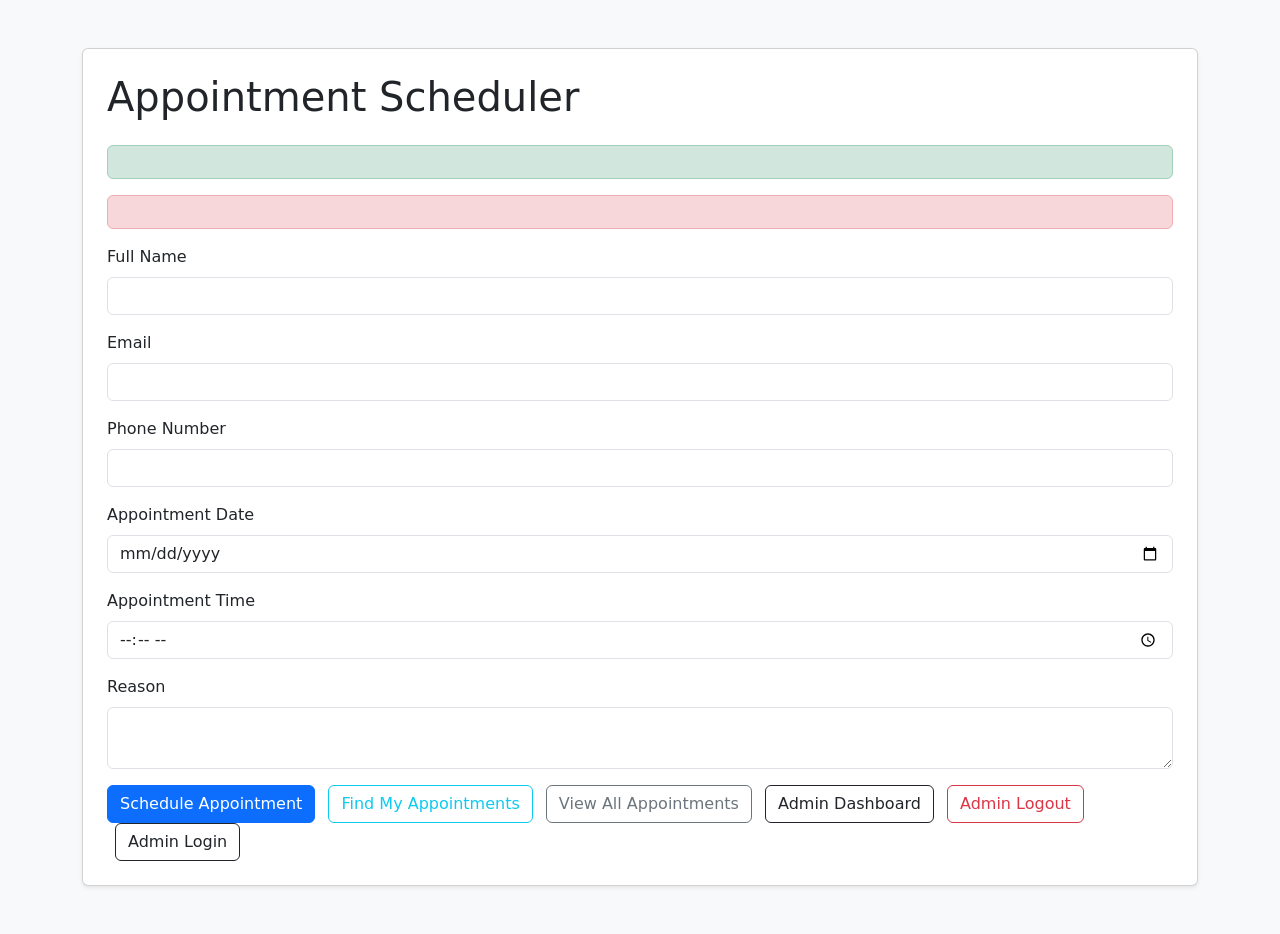
<file: src/main/resources/templates/index.html>
<!DOCTYPE html>
<html xmlns:th="http://www.thymeleaf.org">
<head>
    <title>Appointment Scheduler</title>
    <meta charset="UTF-8">
    <meta name="viewport" content="width=device-width, initial-scale=1">
    <link href="https://cdn.jsdelivr.net/npm/bootstrap@5.3.3/dist/css/bootstrap.min.css" rel="stylesheet">
    <link rel="stylesheet" th:href="@{/css/styles.css}">
</head>
<body class="bg-light">
<div class="container py-5">
    <div class="card shadow-sm">
        <div class="card-body p-4">
            <h1 class="mb-4">Appointment Scheduler</h1>

            <div th:if="${successMessage}" class="alert alert-success" th:text="${successMessage}"></div>
            <div th:if="${errorMessage}" class="alert alert-danger" th:text="${errorMessage}"></div>

            <form th:action="@{/schedule}" th:object="${appointment}" method="post">
                <div class="mb-3">
                    <label class="form-label">Full Name</label>
                    <input type="text" th:field="*{fullName}" class="form-control">
                    <div class="text-danger" th:if="${#fields.hasErrors('fullName')}" th:errors="*{fullName}"></div>
                </div>

                <div class="mb-3">
                    <label class="form-label">Email</label>
                    <input type="email" th:field="*{email}" class="form-control">
                    <div class="text-danger" th:if="${#fields.hasErrors('email')}" th:errors="*{email}"></div>
                </div>

                <div class="mb-3">
                    <label class="form-label">Phone Number</label>
                    <input type="text" th:field="*{phoneNumber}" class="form-control">
                    <div class="text-danger" th:if="${#fields.hasErrors('phoneNumber')}" th:errors="*{phoneNumber}"></div>
                </div>

                <div class="mb-3">
                    <label class="form-label">Appointment Date</label>
                    <input type="date" th:field="*{appointmentDate}" class="form-control" id="appointmentDate">
                    <div class="text-danger" th:if="${#fields.hasErrors('appointmentDate')}" th:errors="*{appointmentDate}"></div>
                </div>

                <div class="mb-3">
                    <label class="form-label">Appointment Time</label>
                    <input type="time" th:field="*{appointmentTime}" class="form-control">
                    <div class="text-danger" th:if="${#fields.hasErrors('appointmentTime')}" th:errors="*{appointmentTime}"></div>
                </div>

                <div class="mb-3">
                    <label class="form-label">Reason</label>
                    <textarea th:field="*{reason}" class="form-control"></textarea>
                    <div class="text-danger" th:if="${#fields.hasErrors('reason')}" th:errors="*{reason}"></div>
                </div>

                <button type="submit" class="btn btn-primary">Schedule Appointment</button>
                <a href="/my-appointments" class="btn btn-outline-info ms-2">Find My Appointments</a>

                <span th:if="${isAdmin != null and isAdmin}">
                    <a href="/appointments" class="btn btn-outline-secondary ms-2">View All Appointments</a>
                    <a href="/admin" class="btn btn-outline-dark ms-2">Admin Dashboard</a>
                    <a href="/admin/logout" class="btn btn-outline-danger ms-2">Admin Logout</a>
                </span>

                <span th:if="${isAdmin == null or !isAdmin}">
                    <a href="/admin-login" class="btn btn-outline-dark ms-2">Admin Login</a>
                </span>
            </form>
        </div>
    </div>
</div>
<script>
    const today = new Date().toISOString().split('T')[0];
    document.getElementById('appointmentDate').setAttribute('min', today);
</script>
</body>
</html>
</file>
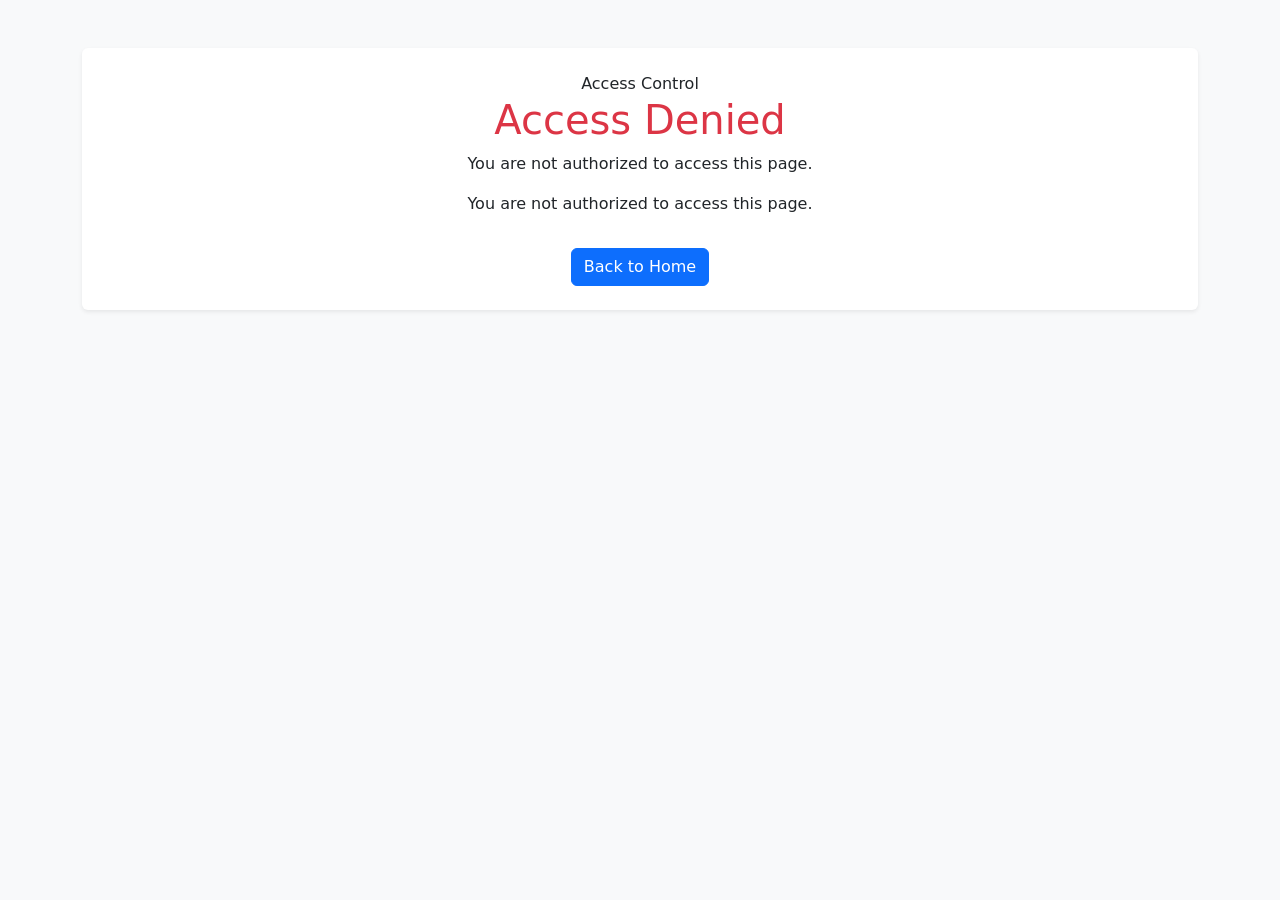
<file: src/main/resources/templates/access-denied.html>
<!DOCTYPE html>
<html xmlns:th="http://www.thymeleaf.org">
<head>
    <title>Access Denied</title>
    <meta charset="UTF-8">
    <meta name="viewport" content="width=device-width, initial-scale=1">
    <link rel="stylesheet" th:href="@{/css/styles.css}">
    <link
            href="https://cdn.jsdelivr.net/npm/bootstrap@5.3.3/dist/css/bootstrap.min.css"
            rel="stylesheet">
</head>
<body class="bg-light">
<div class="container py-5">
    <div class="card shadow-sm border-0">
        <div class="card-body p-4 text-center">
            <div class="text-center">
                <div class="brand-badge">Access Control</div>
                <h1 class="page-title text-danger mb-2">Access Denied</h1>
                <p class="page-subtitle" th:text="${errorMessage}">You are not authorized to access this page.</p>
            </div>

            <p th:text="${errorMessage}">You are not authorized to access this page.</p>
            <a href="/" class="btn btn-primary mt-3">Back to Home</a>
        </div>
    </div>
</div>
</body>
</html>
</file>
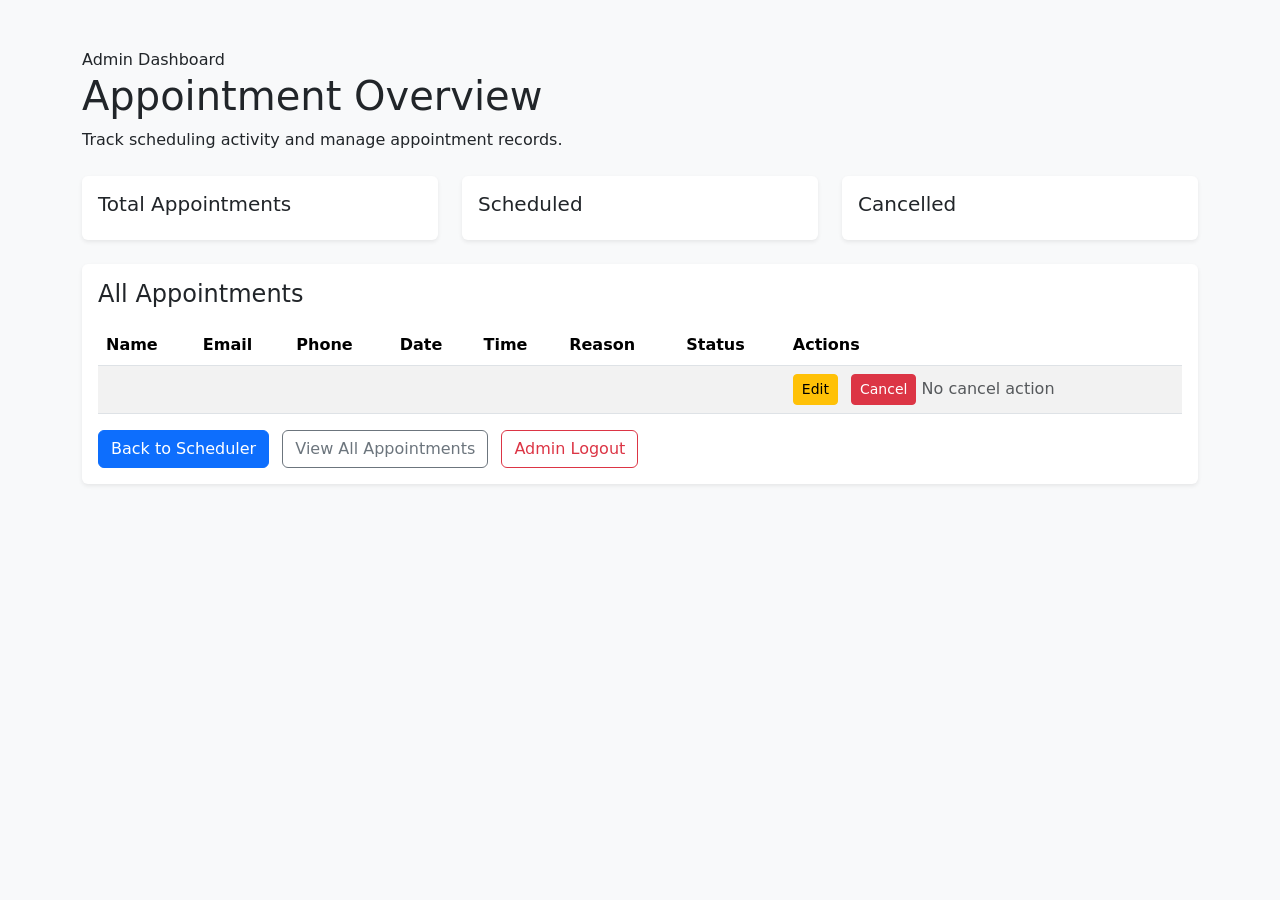
<file: src/main/resources/templates/admin-dashboard.html>
<!DOCTYPE html>
<html xmlns:th="http://www.thymeleaf.org">
<head>
    <title>Admin Dashboard</title>
    <meta charset="UTF-8">
    <meta name="viewport" content="width=device-width, initial-scale=1">
    <link
            href="https://cdn.jsdelivr.net/npm/bootstrap@5.3.3/dist/css/bootstrap.min.css"
            rel="stylesheet">
    <link rel="stylesheet" th:href="@{/css/styles.css}">
</head>
<body class="bg-light">
<div class="container py-5">
    <div class="mb-4">
        <div class="brand-badge">Admin Dashboard</div>
        <!-- Overview of appointment activity -->
        <h1 class="page-title mb-2">Appointment Overview</h1>
        <p class="page-subtitle">Track scheduling activity and manage appointment records.</p>
    </div>

    <div class="row g-4 mb-4">
        <div class="col-md-4">
            <div class="card shadow-sm border-0">
                <div class="card-body dashboard-stat">
                    <h5 class="card-title">Total Appointments</h5>
                    <h2 th:text="${totalAppointments}"></h2>
                </div>
            </div>
        </div>
        <div class="col-md-4">
            <div class="card shadow-sm border-0">
                <div class="card-body dashboard-stat">
                    <h5 class="card-title">Scheduled</h5>
                    <h2 th:text="${scheduledAppointments}"></h2>
                </div>
            </div>
        </div>
        <div class="col-md-4">
            <div class="card shadow-sm border-0">
                <div class="card-body dashboard-stat">
                    <h5 class="card-title">Cancelled</h5>
                    <h2 th:text="${cancelledAppointments}"></h2>
                </div>
            </div>
        </div>
    </div>

    <div class="card shadow-sm border-0">
        <div class="card-body">
            <h4 class="mb-3">All Appointments</h4>
            <table class="table table-striped align-middle">
                <thead>
                <tr>
                    <th>Name</th>
                    <th>Email</th>
                    <th>Phone</th>
                    <th>Date</th>
                    <th>Time</th>
                    <th>Reason</th>
                    <th>Status</th>
                    <th>Actions</th>
                </tr>
                </thead>
                <tbody>
                <tr th:each="appointment : ${appointments}">
                    <td th:text="${appointment.fullName}"></td>
                    <td th:text="${appointment.email}"></td>
                    <td th:text="${appointment.phoneNumber}"></td>
                    <td th:text="${appointment.appointmentDate}"></td>
                    <td th:text="${appointment.appointmentTime}"></td>
                    <td th:text="${appointment.reason}"></td>
                    <td th:text="${appointment.status}"></td>
                    <td>
                        <a th:href="@{/admin/appointments/edit/{id}(id=${appointment.id})}"
                           class="btn btn-sm btn-warning me-2">Edit</a>

                        <span th:if="${appointment.status != 'Cancelled'}">
                            <form th:action="@{/admin/appointments/cancel/{id}(id=${appointment.id})}"
                                  method="post" style="display:inline;">
                                <button type="submit" class="btn btn-sm btn-danger"
                                        onclick="return confirm('Are you sure you want to cancel this appointment?');">
                                    Cancel
                                </button>
                            </form>
                        </span>

                                            <span th:if="${appointment.status == 'Cancelled'}" class="text-muted">
                            No cancel action
                        </span>
                    </td>
                </tr>
                </tbody>
            </table>

            <a href="/" class="btn btn-primary">Back to Scheduler</a>
            <a href="/appointments" class="btn btn-outline-secondary ms-2">View All Appointments</a>
            <a href="/admin/logout" class="btn btn-outline-danger ms-2">Admin Logout</a>
        </div>
    </div>
</div>
</body>
</html>
</file>
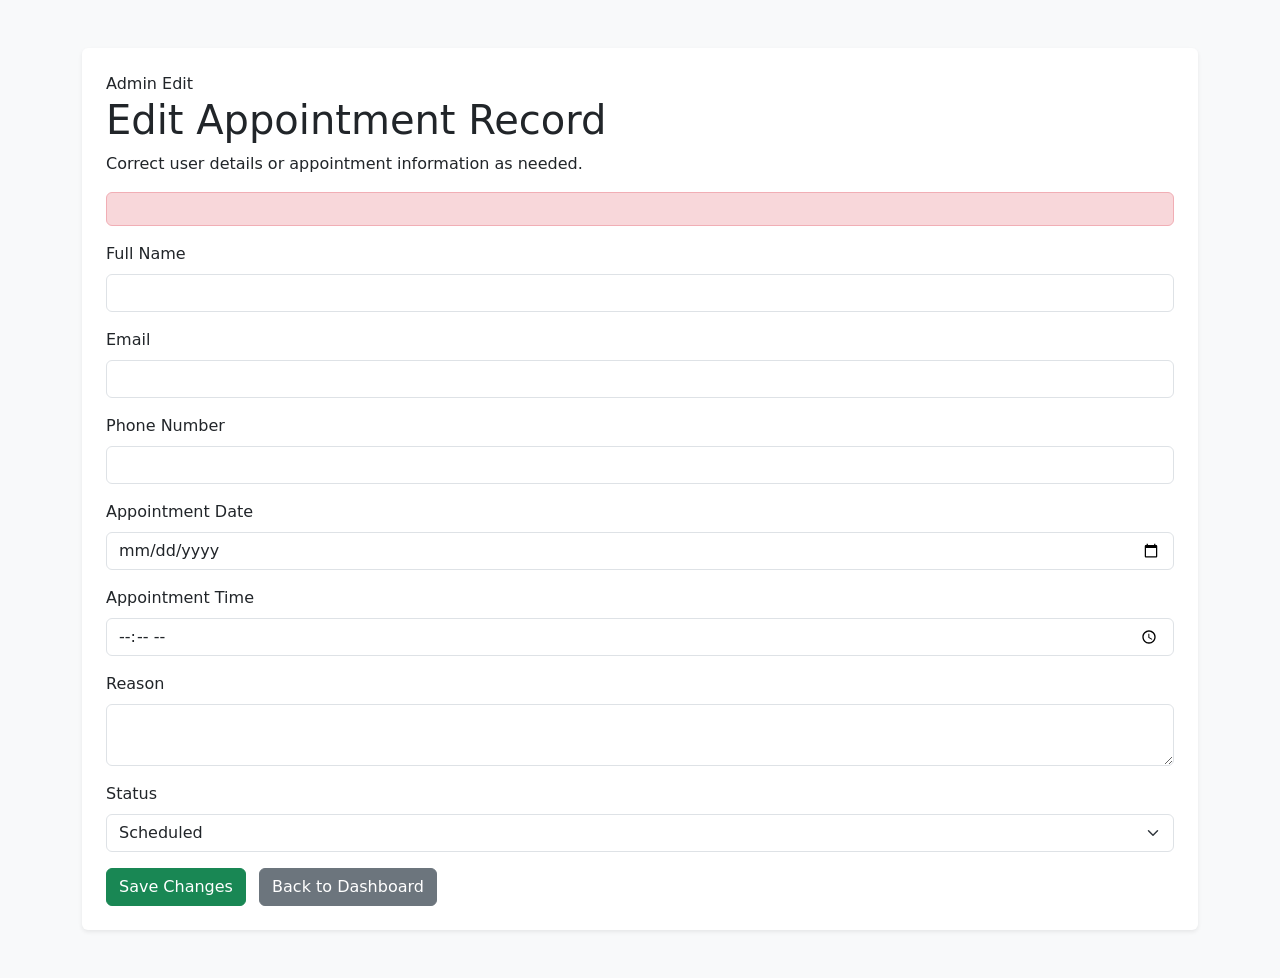
<file: src/main/resources/templates/admin-edit-appointment.html>
<!DOCTYPE html>
<html xmlns:th="http://www.thymeleaf.org">
<head>
    <title>Admin Edit Appointment</title>
    <meta charset="UTF-8">
    <meta name="viewport" content="width=device-width, initial-scale=1">
    <link
            href="https://cdn.jsdelivr.net/npm/bootstrap@5.3.3/dist/css/bootstrap.min.css"
            rel="stylesheet">
    <link rel="stylesheet" th:href="@{/css/styles.css}">
</head>
<body class="bg-light">
<div class="container py-5">
    <div class="card shadow-sm border-0">
        <div class="card-body p-4">
            <div class="brand-badge">Admin Edit</div>
            <h1 class="page-title mb-2">Edit Appointment Record</h1>
            <p class="page-subtitle">Correct user details or appointment information as needed.</p>

            <div th:if="${errorMessage}" class="alert alert-danger" th:text="${errorMessage}"></div>

            <form th:action="@{/admin/appointments/update/{id}(id=${appointment.id})}"
                  th:object="${appointment}" method="post">

                <div class="mb-3">
                    <label class="form-label">Full Name</label>
                    <input type="text" th:field="*{fullName}" class="form-control">
                    <div class="text-danger" th:if="${#fields.hasErrors('fullName')}" th:errors="*{fullName}"></div>
                </div>

                <div class="mb-3">
                    <label class="form-label">Email</label>
                    <input type="email" th:field="*{email}" class="form-control">
                    <div class="text-danger" th:if="${#fields.hasErrors('email')}" th:errors="*{email}"></div>
                </div>

                <div class="mb-3">
                    <label class="form-label">Phone Number</label>
                    <input type="text" th:field="*{phoneNumber}" class="form-control">
                    <div class="text-danger" th:if="${#fields.hasErrors('phoneNumber')}" th:errors="*{phoneNumber}"></div>
                </div>

                <div class="mb-3">
                    <label class="form-label">Appointment Date</label>
                    <input type="date"
                           name="appointmentDate"
                           th:value="${#temporals.format(appointment.appointmentDate, 'yyyy-MM-dd')}"
                           class="form-control">
                    <div class="text-danger" th:if="${#fields.hasErrors('appointmentDate')}" th:errors="*{appointmentDate}"></div>
                </div>

                <div class="mb-3">
                    <label class="form-label">Appointment Time</label>
                    <input type="time" th:field="*{appointmentTime}" class="form-control">
                    <div class="text-danger" th:if="${#fields.hasErrors('appointmentTime')}" th:errors="*{appointmentTime}"></div>
                </div>

                <div class="mb-3">
                    <label class="form-label">Reason</label>
                    <textarea th:field="*{reason}" class="form-control"></textarea>
                    <div class="text-danger" th:if="${#fields.hasErrors('reason')}" th:errors="*{reason}"></div>
                </div>

                <div class="mb-3">
                    <label class="form-label">Status</label>
                    <select th:field="*{status}" class="form-select">
                        <option value="Scheduled">Scheduled</option>
                        <option value="Cancelled">Cancelled</option>
                    </select>
                </div>

                <button type="submit" class="btn btn-success">Save Changes</button>
                <a href="/admin" class="btn btn-secondary ms-2">Back to Dashboard</a>
            </form>
        </div>
    </div>
</div>
</body>
</html>
</file>
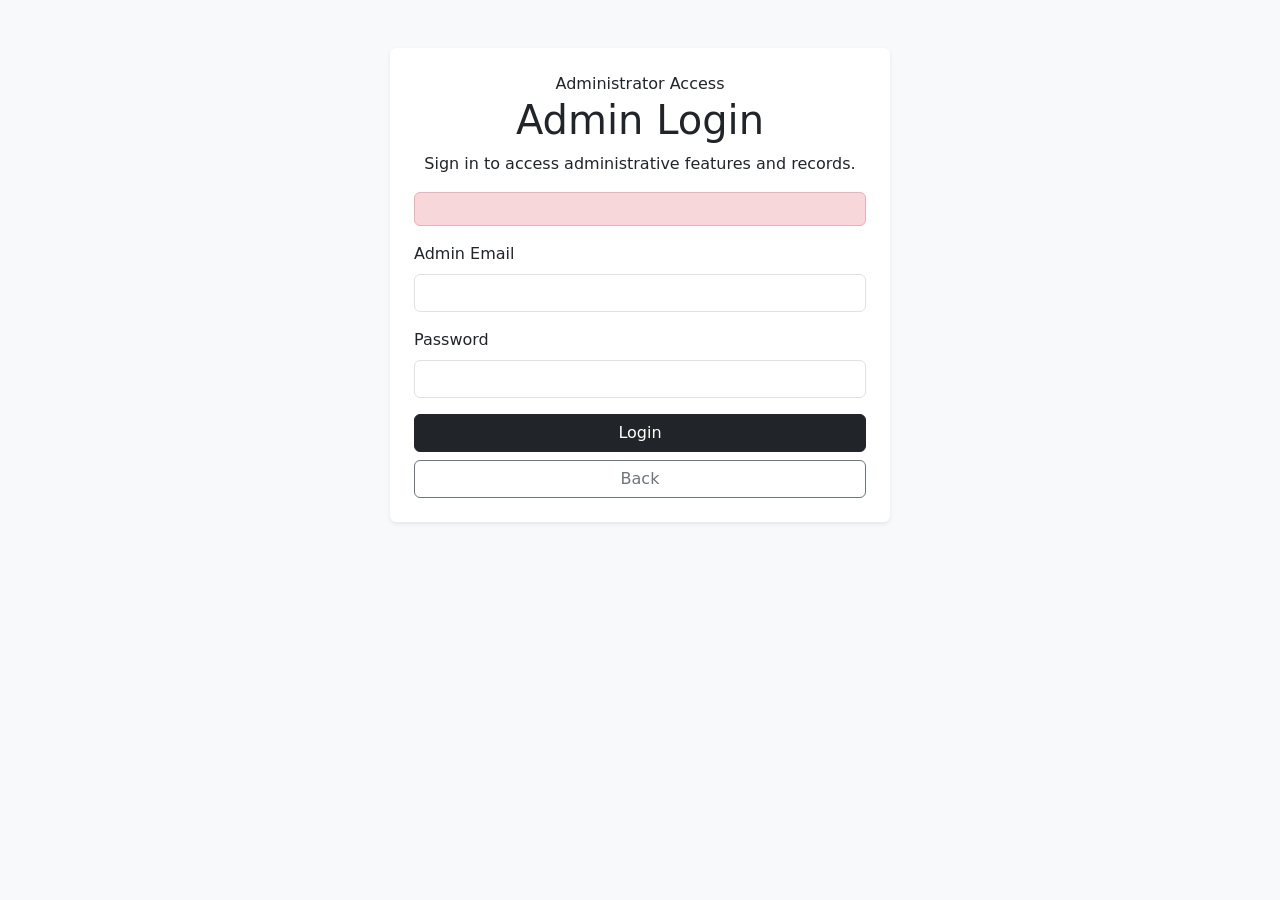
<file: src/main/resources/templates/admin-login.html>
<!DOCTYPE html>
<html xmlns:th="http://www.thymeleaf.org">
<head>
    <title>Admin Login</title>
    <meta charset="UTF-8">
    <meta name="viewport" content="width=device-width, initial-scale=1">
    <link
            href="https://cdn.jsdelivr.net/npm/bootstrap@5.3.3/dist/css/bootstrap.min.css"
            rel="stylesheet">
    <link rel="stylesheet" th:href="@{/css/styles.css}">
</head>
<body class="bg-light">
<div class="container py-5">
    <div class="card shadow-sm border-0 mx-auto" style="max-width: 500px;">
        <div class="card-body p-4">
            <div class="text-center">
                <div class="brand-badge">Administrator Access</div>
                <h1 class="page-title mb-2">Admin Login</h1>
                <p class="page-subtitle">Sign in to access administrative features and records.</p>
            </div>

            <div th:if="${errorMessage}" class="alert alert-danger" th:text="${errorMessage}"></div>

            <form th:action="@{/admin-login}" method="post">
                <div class="mb-3">
                    <label class="form-label">Admin Email</label>
                    <input type="email" name="email" class="form-control" required>
                </div>

                <div class="mb-3">
                    <label class="form-label">Password</label>
                    <input type="password" name="password" class="form-control" required>
                </div>

                <button type="submit" class="btn btn-dark w-100">Login</button>
                <a href="/" class="btn btn-outline-secondary w-100 mt-2">Back</a>
            </form>
        </div>
    </div>
</div>
</body>
</html>
</file>
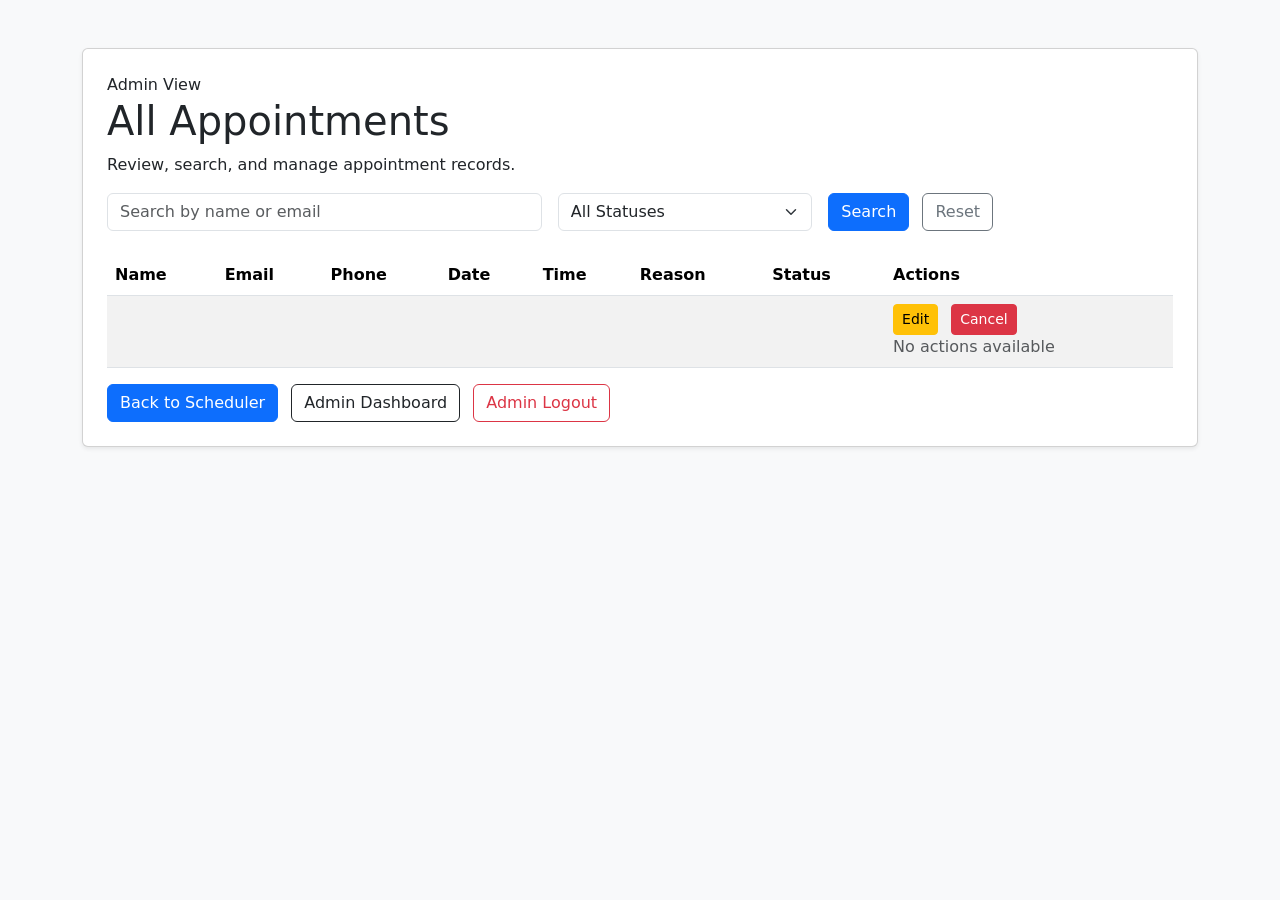
<file: src/main/resources/templates/appointments.html>
<!DOCTYPE html>
<html xmlns:th="http://www.thymeleaf.org">
<head>
    <title>Appointments</title>
    <meta charset="UTF-8">
    <meta name="viewport" content="width=device-width, initial-scale=1">
    <link
            href="https://cdn.jsdelivr.net/npm/bootstrap@5.3.3/dist/css/bootstrap.min.css"
            rel="stylesheet">
    <link rel="stylesheet" th:href="@{/css/styles.css}">
</head>
<body class="bg-light">
<div class="container py-5">
    <div class="card shadow-sm">
        <div class="card-body p-4">
            <div class="brand-badge">Admin View</div>
            <h1 class="page-title mb-2">All Appointments</h1>
            <p class="page-subtitle">Review, search, and manage appointment records.</p>            <form th:action="@{/appointments/search}" method="get" class="row g-3 mb-4">
                <div class="col-md-5">
                    <input type="text" name="keyword" class="form-control"
                           placeholder="Search by name or email"
                           th:value="${keyword}">
                </div>

                <div class="col-md-3">
                    <select name="status" class="form-select">
                        <option value="" th:selected="${status == null or status == ''}">All Statuses</option>
                        <option value="Scheduled" th:selected="${status == 'Scheduled'}">Scheduled</option>
                        <option value="Cancelled" th:selected="${status == 'Cancelled'}">Cancelled</option>
                    </select>
                </div>

                <div class="col-md-4">
                    <button type="submit" class="btn btn-primary">Search</button>
                    <a href="/appointments" class="btn btn-outline-secondary ms-2">Reset</a>
                </div>
            </form>
            <table class="table table-striped align-middle">
                <thead>
                <tr>
                    <th>Name</th>
                    <th>Email</th>
                    <th>Phone</th>
                    <th>Date</th>
                    <th>Time</th>
                    <th>Reason</th>
                    <th>Status</th>
                    <th>Actions</th>
                </tr>
                </thead>
                <tbody>
                <tr th:each="appointment : ${appointments}">
                    <td th:text="${appointment.fullName}"></td>
                    <td th:text="${appointment.email}"></td>
                    <td th:text="${appointment.phoneNumber}"></td>
                    <td th:text="${appointment.appointmentDate}"></td>
                    <td th:text="${appointment.appointmentTime}"></td>
                    <td th:text="${appointment.reason}"></td>
                    <td th:text="${appointment.status}"></td>
                    <td>
                        <div th:if="${appointment.status != 'Cancelled'}">
                            <a th:href="@{/appointments/edit/{id}(id=${appointment.id})}"
                               class="btn btn-sm btn-warning me-2">Edit</a>

                            <form th:action="@{/appointments/cancel/{id}(id=${appointment.id})}"
                                  method="post" style="display:inline;">
                                <button type="submit" class="btn btn-sm btn-danger"
                                        onclick="return confirm('Are you sure you want to cancel this appointment?');">
                                    Cancel
                                </button>
                            </form>
                        </div>

                        <div th:if="${appointment.status == 'Cancelled'}">
                            <span class="text-muted">No actions available</span>
                        </div>
                    </td>
                </tr>
                </tbody>
            </table>

            <a href="/" class="btn btn-primary">Back to Scheduler</a>
            <a href="/admin" class="btn btn-outline-dark ms-2">Admin Dashboard</a>
            <a href="/admin/logout" class="btn btn-outline-danger ms-2">Admin Logout</a>
        </div>
    </div>
</div>
</body>
</html>
</file>
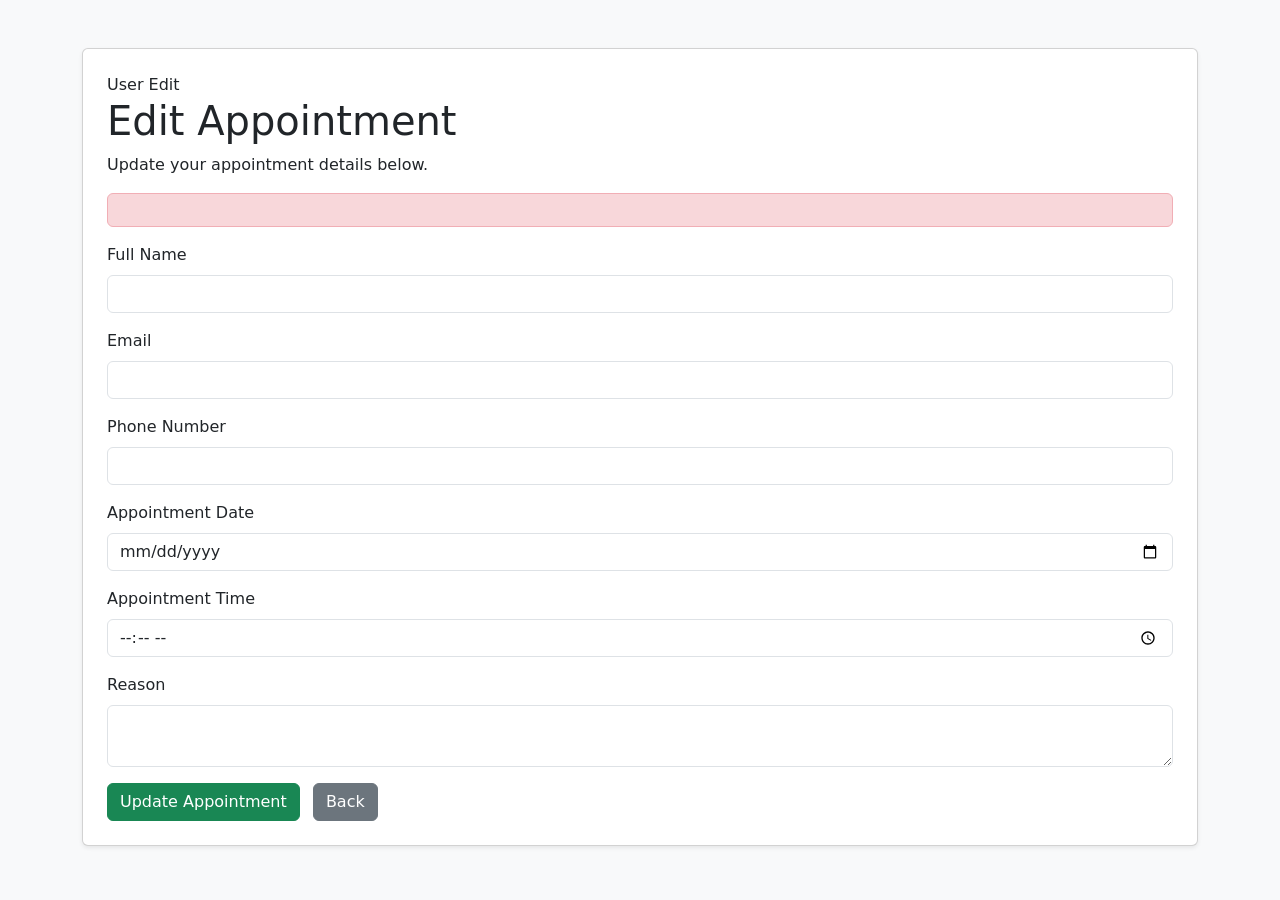
<file: src/main/resources/templates/edit-appointment.html>
<!DOCTYPE html>
<html xmlns:th="http://www.thymeleaf.org">
<head>
    <title>Edit Appointment</title>
    <meta charset="UTF-8">
    <meta name="viewport" content="width=device-width, initial-scale=1">
    <link
            href="https://cdn.jsdelivr.net/npm/bootstrap@5.3.3/dist/css/bootstrap.min.css"
            rel="stylesheet">
    <link rel="stylesheet" th:href="@{/css/styles.css}">
</head>
<body class="bg-light">
<div class="container py-5">
    <div class="card shadow-sm">
        <div class="card-body p-4">
            <div class="brand-badge">User Edit</div>
            <h1 class="page-title mb-2">Edit Appointment</h1>
            <p class="page-subtitle">Update your appointment details below.</p>

            <div th:if="${errorMessage}" class="alert alert-danger" th:text="${errorMessage}"></div>

            <form th:action="@{/my-appointments/update/{id}(id=${appointment.id})}" th:object="${appointment}" method="post">
                <div class="mb-3">
                    <label class="form-label">Full Name</label>
                    <input type="text" th:field="*{fullName}" class="form-control">
                    <div class="text-danger" th:if="${#fields.hasErrors('fullName')}" th:errors="*{fullName}"></div>
                </div>

                <div class="mb-3">
                    <label class="form-label">Email</label>
                    <input type="email" th:field="*{email}" class="form-control">
                    <div class="text-danger" th:if="${#fields.hasErrors('email')}" th:errors="*{email}"></div>
                </div>

                <div class="mb-3">
                    <label class="form-label">Phone Number</label>
                    <input type="text" th:field="*{phoneNumber}" class="form-control">
                    <div class="text-danger" th:if="${#fields.hasErrors('phoneNumber')}" th:errors="*{phoneNumber}"></div>
                </div>

                <div class="mb-3">
                    <label class="form-label">Appointment Date</label>
                    <input type="date" th:field="*{appointmentDate}" class="form-control" id="appointmentDate">
                    <div class="text-danger" th:if="${#fields.hasErrors('appointmentDate')}" th:errors="*{appointmentDate}"></div>
                </div>

                <div class="mb-3">
                    <label class="form-label">Appointment Time</label>
                    <input type="time" th:field="*{appointmentTime}" class="form-control">
                    <div class="text-danger" th:if="${#fields.hasErrors('appointmentTime')}" th:errors="*{appointmentTime}"></div>
                </div>

                <div class="mb-3">
                    <label class="form-label">Reason</label>
                    <textarea th:field="*{reason}" class="form-control"></textarea>
                    <div class="text-danger" th:if="${#fields.hasErrors('reason')}" th:errors="*{reason}"></div>
                </div>

                <input type="hidden" th:field="*{status}"/>

                <button type="submit" class="btn btn-success">Update Appointment</button>
                <a href="/appointments" class="btn btn-secondary ms-2">Back</a>
            </form>
        </div>
    </div>
</div>
<script>
    const today = new Date().toISOString().split('T')[0];
    document.getElementById('appointmentDate').setAttribute('min', today);
</script>
</body>
</html>
</file>
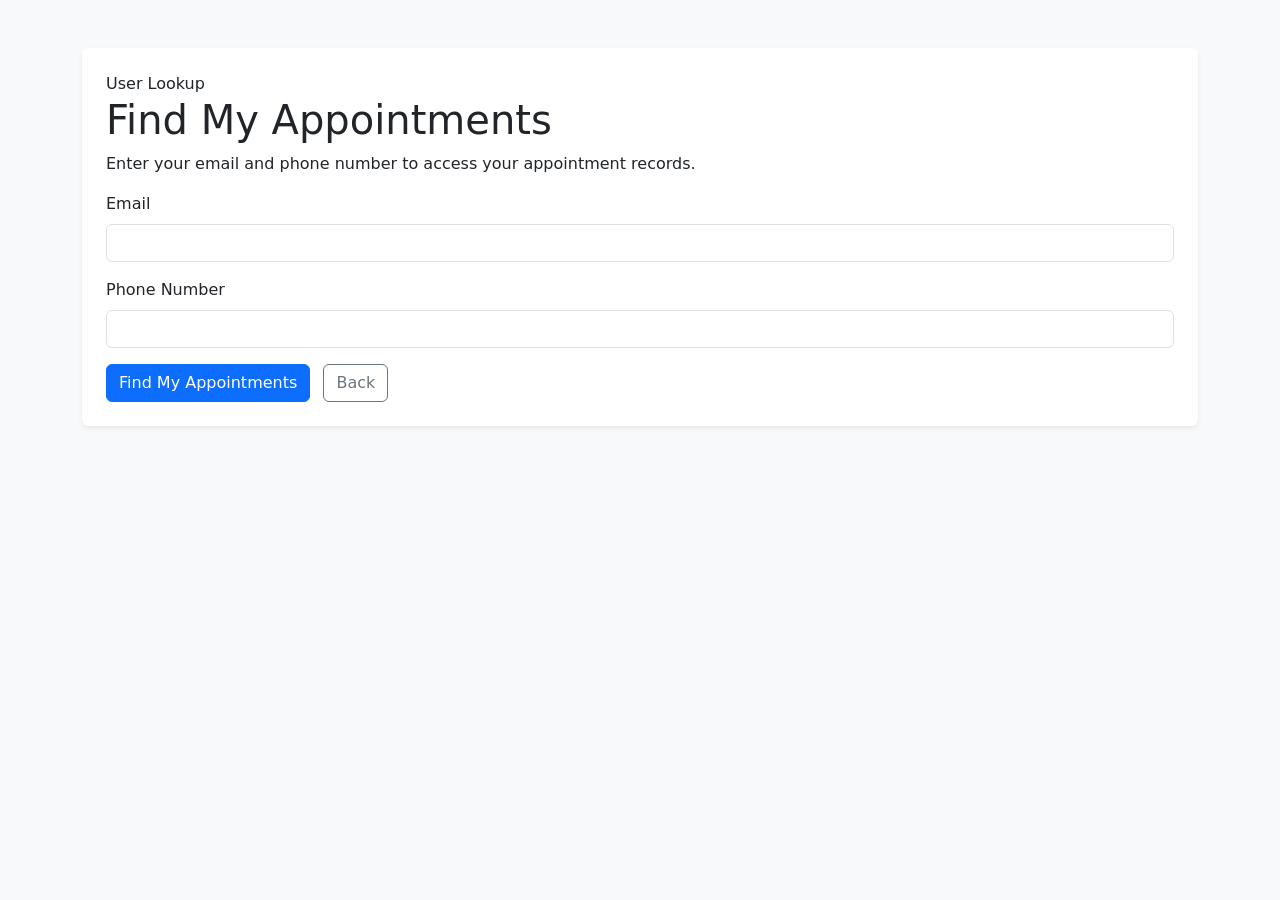
<file: src/main/resources/templates/my-appointments-lookup.html>
<!DOCTYPE html>
<html xmlns:th="http://www.thymeleaf.org">
<head>
    <title>Find My Appointments</title>
    <meta charset="UTF-8">
    <meta name="viewport" content="width=device-width, initial-scale=1">
    <link
            href="https://cdn.jsdelivr.net/npm/bootstrap@5.3.3/dist/css/bootstrap.min.css"
            rel="stylesheet">
    <link rel="stylesheet" th:href="@{/css/styles.css}">
</head>
<body class="bg-light">
<div class="container py-5">
    <div class="card shadow-sm border-0">
        <div class="card-body p-4">
            <div class="brand-badge">User Lookup</div>
            <h1 class="page-title mb-2">Find My Appointments</h1>
            <p class="page-subtitle">Enter your email and phone number to access your appointment records.</p>

            <form th:action="@{/my-appointments}" method="post">
                <div class="mb-3">
                    <label class="form-label">Email</label>
                    <input type="email" name="email" class="form-control" required>
                </div>

                <div class="mb-3">
                    <label class="form-label">Phone Number</label>
                    <input type="text" name="phoneNumber" class="form-control" required>
                </div>

                <button type="submit" class="btn btn-primary">Find My Appointments</button>
                <a href="/" class="btn btn-outline-secondary ms-2">Back</a>
            </form>
        </div>
    </div>
</div>
</body>
</html>
</file>
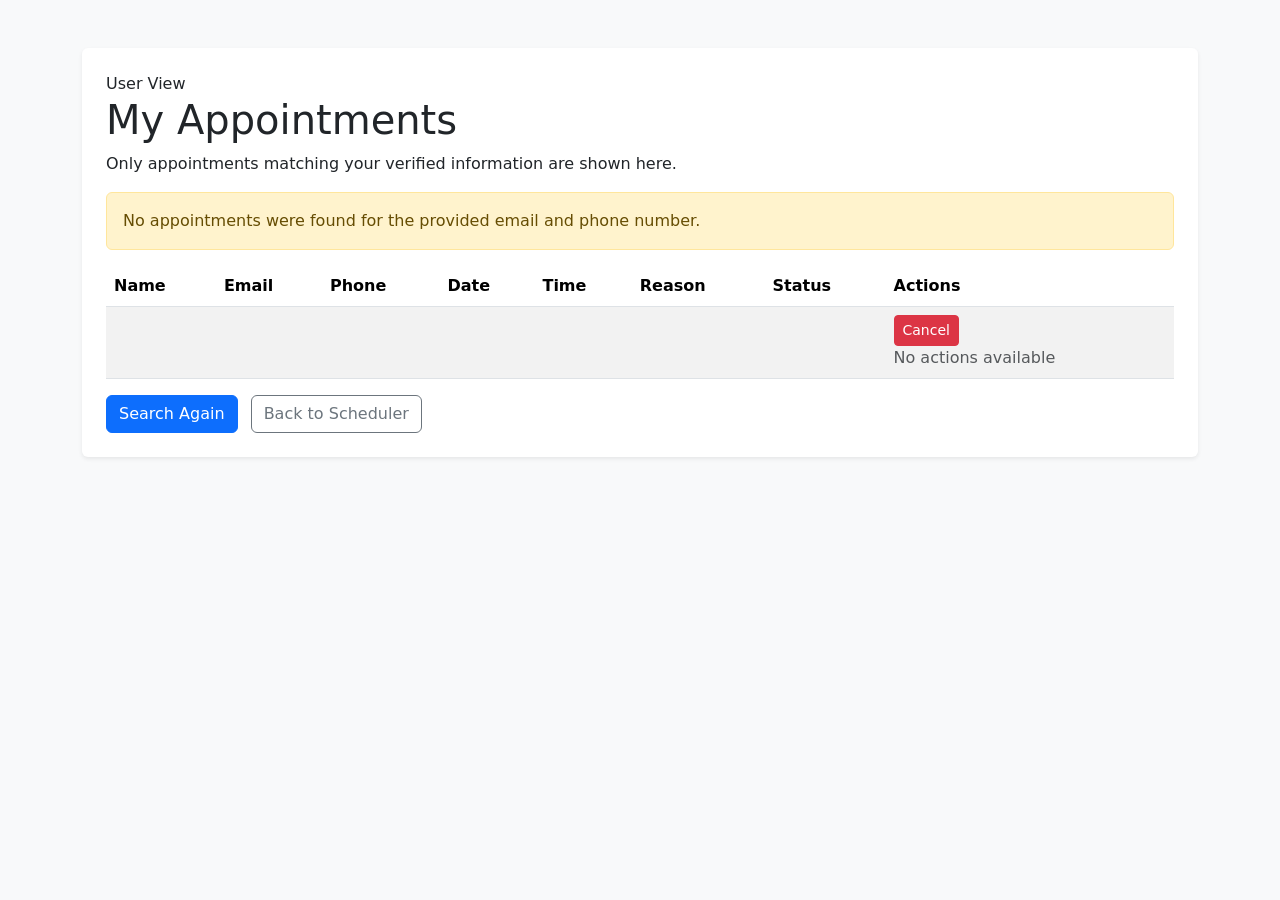
<file: src/main/resources/templates/my-appointments.html>
<!DOCTYPE html>
<html xmlns:th="http://www.thymeleaf.org">
<head>
    <title>My Appointments</title>
    <meta charset="UTF-8">
    <meta name="viewport" content="width=device-width, initial-scale=1">
    <link
            href="https://cdn.jsdelivr.net/npm/bootstrap@5.3.3/dist/css/bootstrap.min.css"
            rel="stylesheet">
    <link rel="stylesheet" th:href="@{/css/styles.css}">
</head>
<body class="bg-light">
<div class="container py-5">
    <div class="card shadow-sm border-0">
        <div class="card-body p-4">
            <div class="brand-badge">User View</div>
            <h1 class="page-title mb-2">My Appointments</h1>
            <p class="page-subtitle">Only appointments matching your verified information are shown here.</p>

            <div th:if="${appointments.isEmpty()}" class="alert alert-warning">
                No appointments were found for the provided email and phone number.
            </div>

            <div th:if="${!appointments.isEmpty()}">
                <table class="table table-striped align-middle">
                    <thead>
                    <tr>
                        <th>Name</th>
                        <th>Email</th>
                        <th>Phone</th>
                        <th>Date</th>
                        <th>Time</th>
                        <th>Reason</th>
                        <th>Status</th>
                        <th>Actions</th>
                    </tr>
                    </thead>
                    <tbody>
                    <tr th:each="appointment : ${appointments}">
                        <td th:text="${appointment.fullName}"></td>
                        <td th:text="${appointment.email}"></td>
                        <td th:text="${appointment.phoneNumber}"></td>
                        <td th:text="${appointment.appointmentDate}"></td>
                        <td th:text="${appointment.appointmentTime}"></td>
                        <td th:text="${appointment.reason}"></td>
                        <td th:text="${appointment.status}"></td>
                        <td>
                            <div th:if="${appointment.status != 'Cancelled'}">
                                <form th:action="@{/my-appointments/cancel/{id}(id=${appointment.id})}"
                                      method="post" style="display:inline;">

                                <form th:action="@{/appointments/cancel/{id}(id=${appointment.id})}"
                                      method="post" style="display:inline;">
                                    <button type="submit" class="btn btn-sm btn-danger"
                                            onclick="return confirm('Are you sure you want to cancel this appointment?');">
                                        Cancel
                                    </button>
                                </form>
                            </div>

                            <div th:if="${appointment.status == 'Cancelled'}">
                                <span class="text-muted">No actions available</span>
                            </div>
                        </td>
                    </tr>
                    </tbody>
                </table>
            </div>

            <a href="/my-appointments" class="btn btn-primary">Search Again</a>
            <a href="/" class="btn btn-outline-secondary ms-2">Back to Scheduler</a>
        </div>
    </div>
</div>
</body>
</html>
</file>
